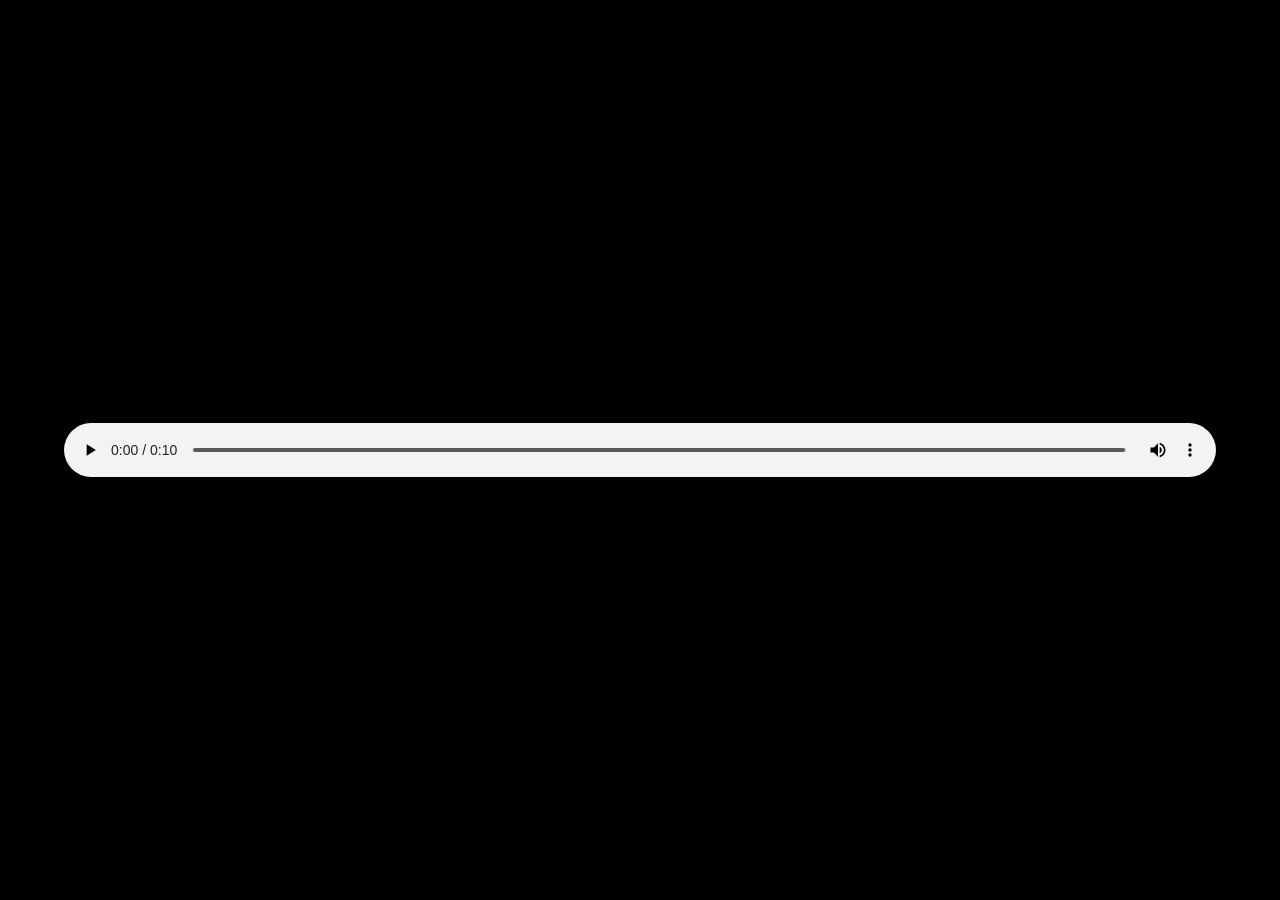
<file: Audio.html>
<!DOCTYPE html>
<html lang="en">
<head>
    <meta charset="UTF-8">
    <meta name="viewport" content="width=device-width, initial-scale=1.0">
    <title>ALION Audio</title>

    <style>
        * {
            margin: 0;
            padding: 0;
            box-sizing: border-box;
        }

        html, body {
            width: 100%;
            height: 100%;
            background: black;
            display: flex;
            justify-content: center;
            align-items: center;
        }

        audio {
            width: 90%;
        }
    </style>
</head>

<body>

    <audio controls>
        <source src="Audio1.mp3" type="audio/mpeg">
        Your browser does not support audio.
    </audio>

</body>
</html>
</file>
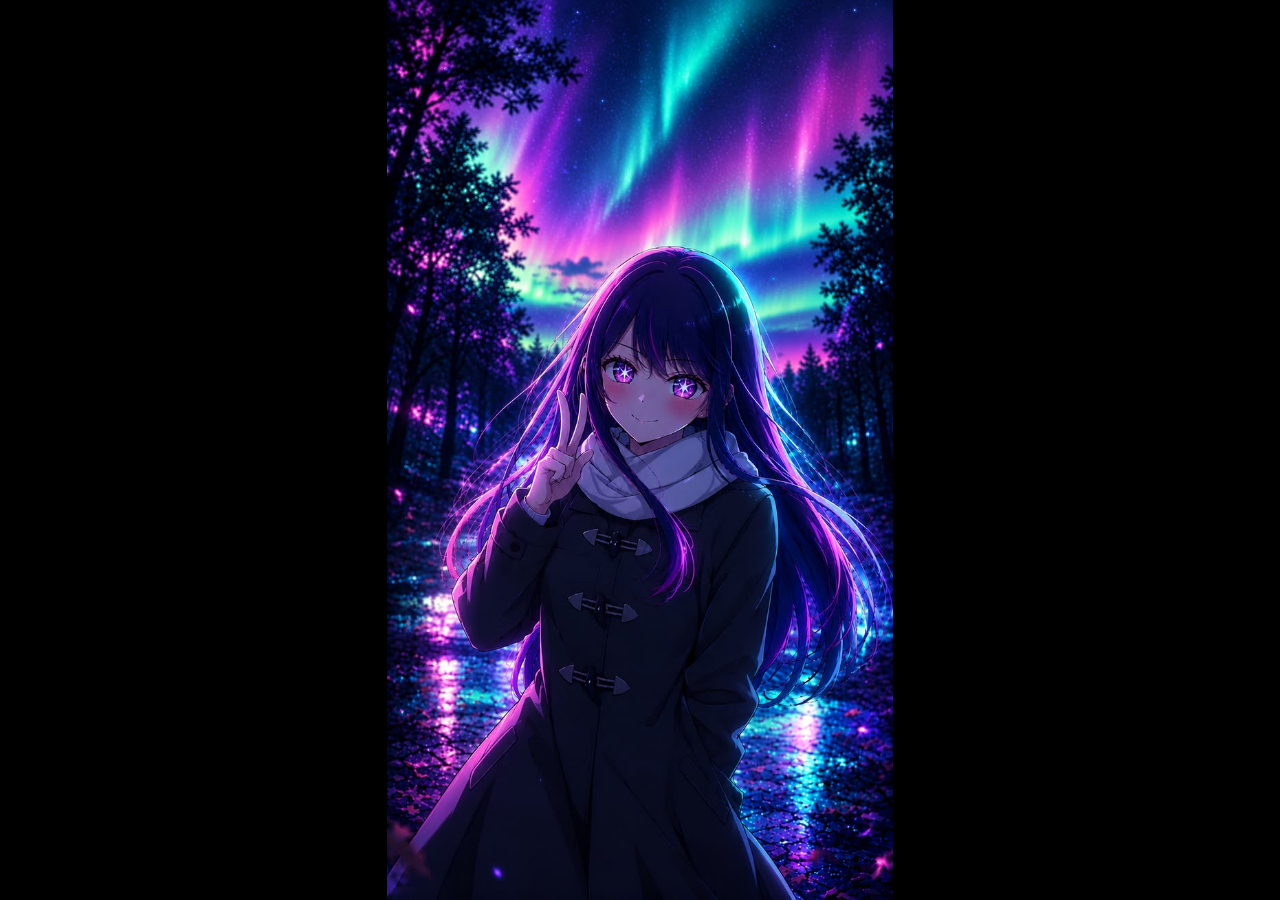
<file: image.html>
<!DOCTYPE html>
<html lang="en">
<head>
    <meta charset="UTF-8">
    <meta name="viewport" content="width=device-width, initial-scale=1.0">
    <title>ALION Image</title>

    <style>
        * {
            margin: 0;
            padding: 0;
            box-sizing: border-box;
        }

        html, body {
            width: 100%;
            height: 100%;
            background: black;
        }

        img {
            width: 100%;
            height: 100%;
            object-fit: contain;
            display: block;
        }
    </style>
</head>

<body>

    <img src="ai%20hoshino.jpeg" alt="AI Hoshino">

</body>
</html>
</file>
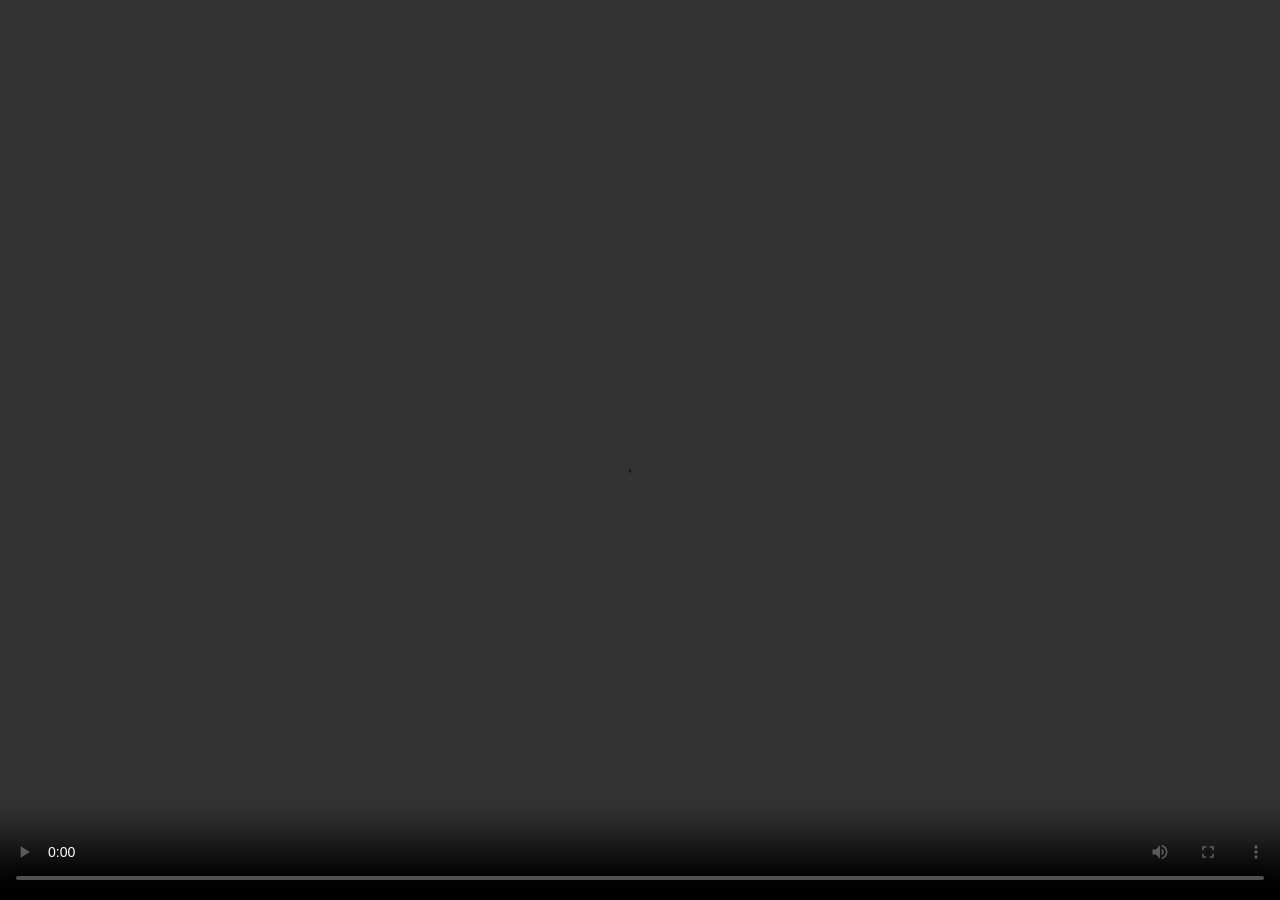
<file: video3.html>
<!DOCTYPE html>
<html lang="en">
<head>
    <meta charset="UTF-8">
    <meta name="viewport" content="width=device-width, initial-scale=1.0">
    <title>ALION Video 3</title>

    <style>
        * {
            margin: 0;
            padding: 0;
            box-sizing: border-box;
        }

        html, body {
            width: 100%;
            height: 100%;
            background: black;
        }

        video {
            width: 100%;
            height: 100%;
            object-fit: contain;
            display: block;
        }
    </style>
</head>

<body>

    <video controls playsinline>
        <source src="VID2026.mp4" type="video/mp4">
        Your browser does not support video.
    </video>

</body>
</html>
</file>
